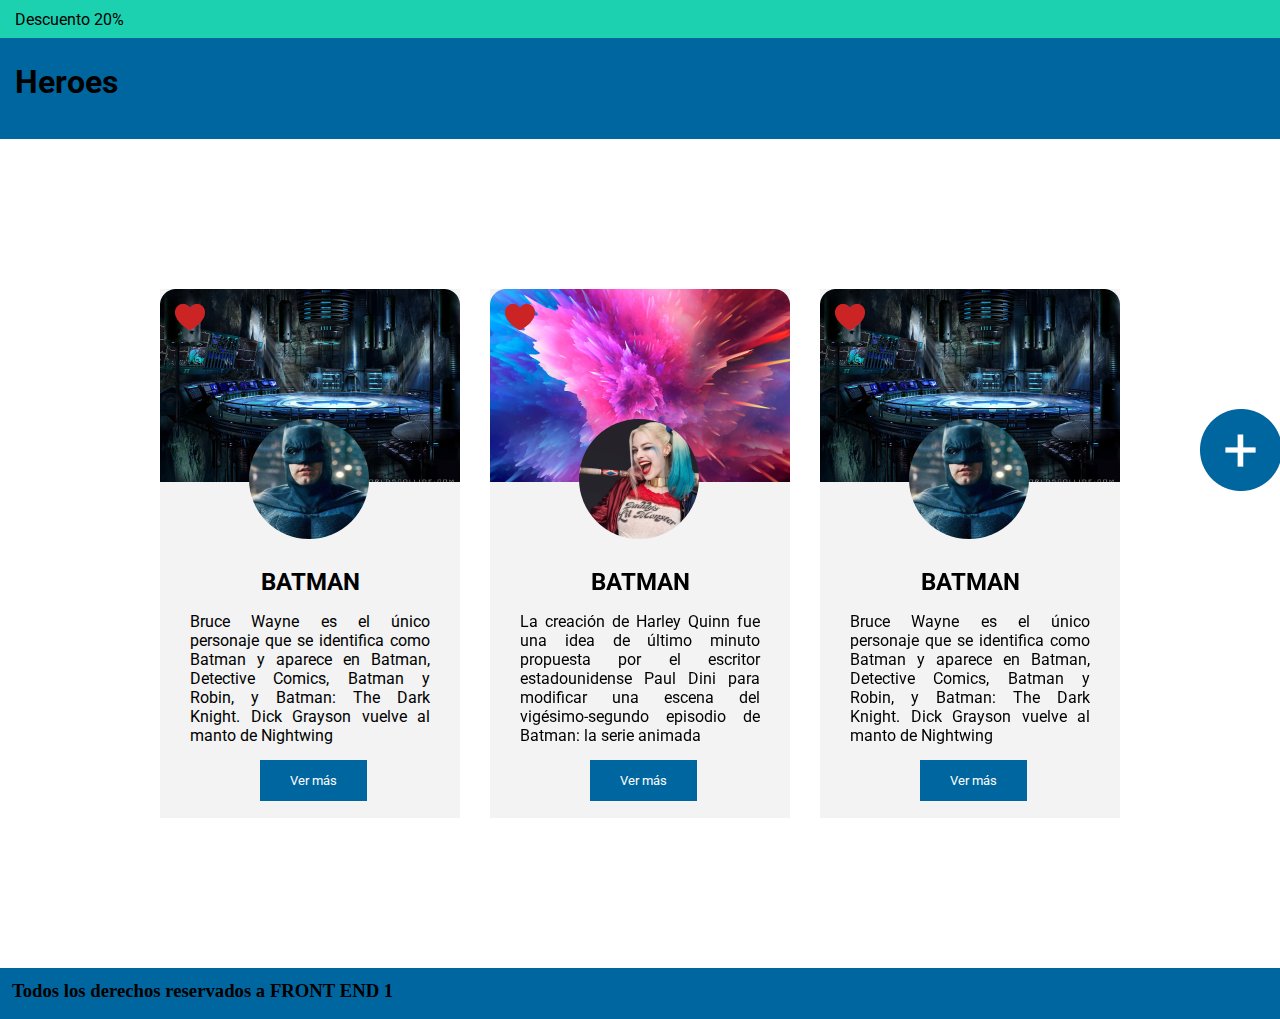
<file: index.html>
<!DOCTYPE html>
<html lang="en">
<head>
    <meta charset="UTF-8">
    <meta http-equiv="X-UA-Compatible" content="IE=edge">
    <meta name="viewport" content="width=device-width, initial-scale=1.0">
    <title>clase 17 formularios pseudo</title>
    <link rel="stylesheet" href="style.css">
</head>

<body>
    
    <p class="encabezado">Descuento 20%</p>

    <header>
        <h1>Heroes</h1>
    </header>

    <main>
        <div class="boton-formulario">
            <a href="formulario.html" target="_blank"><img src="img/button.png" alt="boton-sig"></a>
        </div>
        
        <article class="card1">
            <img class="corazon" src="img/Vector.png" alt="like">
            <img class="personaje" src="img/Batman.png" alt="foto-batman">
            
            <div class="descripcion">
                    <span><h2>BATMAN</h2></span>

                <p>Bruce Wayne es el único personaje que se identifica como Batman y aparece en Batman, Detective
                    Comics,
                    Batman y Robin, y Batman: The Dark Knight. Dick Grayson vuelve al manto de Nightwing
                </p>

                <button class="boton"><a href="#">Ver más</a></button>
            </div>
        </article>

        <article class="card2">
            <img class="corazon" src="img/Vector.png" alt="like">
            <img class="personaje" src="img/Harley.png" alt="foto-Harley">
            
            <div class="descripcion">
                    <span><h2>BATMAN</h2></span>

                <p>La creación de Harley Quinn fue una idea de último minuto propuesta por el escritor estadounidense
                    Paul Dini para modificar una escena del vigésimo-segundo episodio de Batman: la serie animada
                </p>

                <button class="boton"><a href="#">Ver más</a></button>
            </div>
        </article>

        <article class="card3">
            <img class="corazon" src="img/Vector.png" alt="like">
            <img class="personaje" src="img/Batman.png" alt="foto-batman">
            
            <div class="descripcion">
                    <span><h2>BATMAN</h2></span>

                <p>Bruce Wayne es el único personaje que se identifica como Batman y aparece en Batman, Detective
                    Comics,
                    Batman y Robin, y Batman: The Dark Knight. Dick Grayson vuelve al manto de Nightwing
                </p>

                <button class="boton"><a href="#">Ver más</a></button>
            </div>
        </article>
    </main>

    <footer>
        <h3 class="pie-de-pagina">Todos los derechos reservados a FRONT END 1</h3>
    </footer>

</body>
</html>
</file>
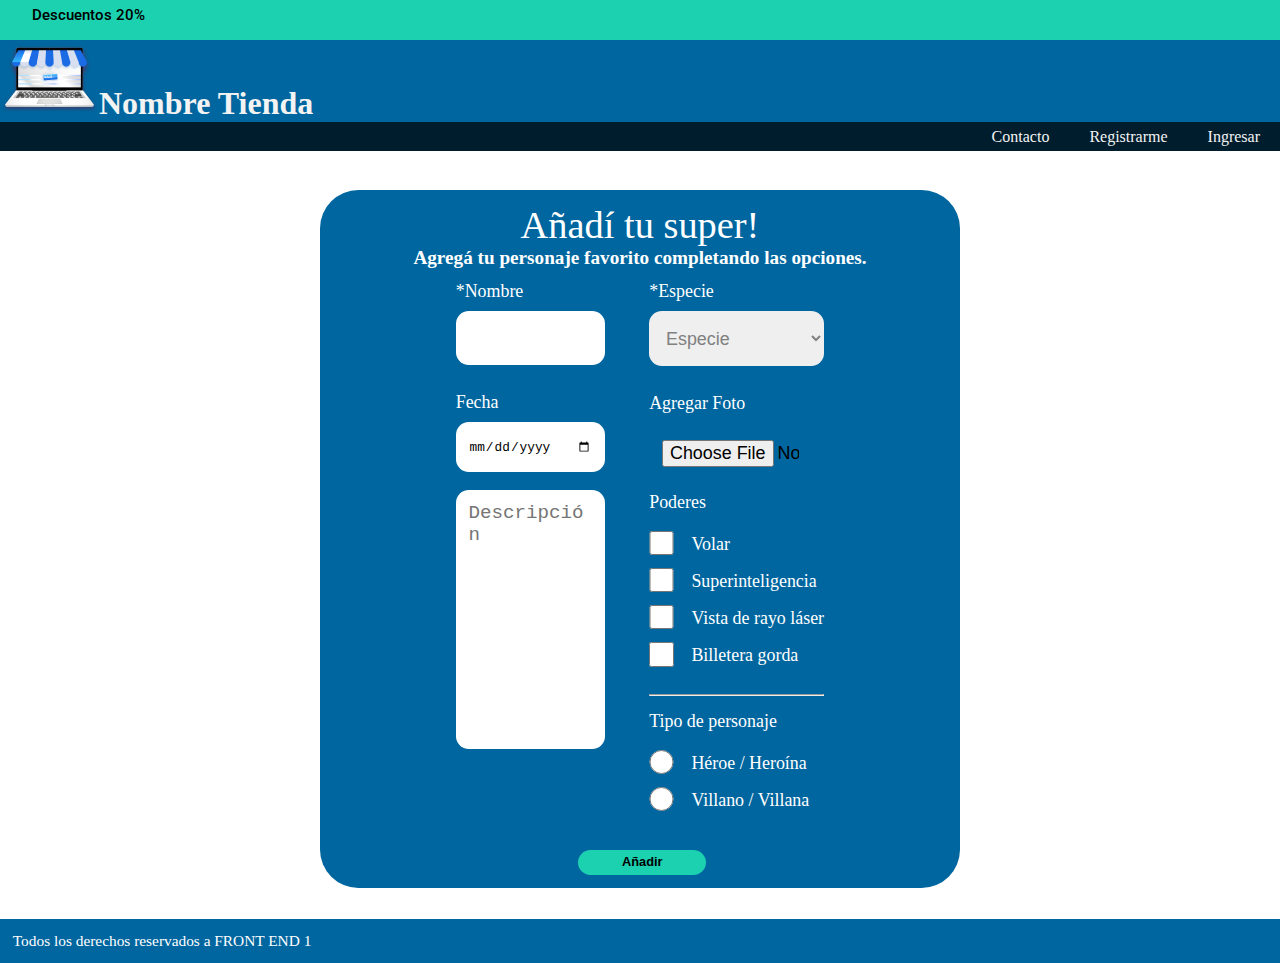
<file: formulario.html>
<!DOCTYPE html>
<html lang="en">

<head>
    <meta charset="UTF-8">
    <meta name="viewport" content="width=device-width, initial-scale=1.0">
    <title>clase 17 formularios pseudo</title>
    <link rel="stylesheet" href="style.css">
</head>

<body>
    <header class="promocion-formulario">Descuentos 20%</header>
    <nav>
        <a style="text-decoration: none;color: inherit;" href="../index.html"><h1><img src="img/Logo (1).png" alt="">Nombre Tienda</h1></a>
        <div>
            <ul type="none">
            <li><span>Contacto</span></li>
            <li><span>Registrarme</span></li>
            <li><span>Ingresar</span></li>
            </ul>
        </div>
    </nav>
    <main>
        <section class="caja-formulario">
            <h2>Añadí tu super!</h2>
            <h3>Agregá tu personaje favorito completando las opciones.</h3>
            <form action="" class="box">
                <div class="box_1">
                    <label for="nombre">*Nombre</label>
                    <input type="text" id="nombre" required>
                    <br><br>
                    <label for="fecha">Fecha</label>
                    <input type="date" name="fecha" id="fecha">
                    <textarea name="descripcion" id="descripcion" cols="30" rows="13" placeholder="Descripción"></textarea>
                </div>
                <div class="box_2">
                    <label for="especie">*Especie</label>
                    <select name="especie" id="especie" required>
                        <option value="" selected disabled>Especie</option>
                        <option value="Humano">Humano</option>
                        <option value="Extraterrestre">Extraterrestre</option>
                        <option value="Mutante">Mutante</option>
                        <option value="Robot">Robot</option>
                        <option value="Desconocida">Desconocida</option>
                    </select>
                    <br><br>
                    <label for="foto">Agregar Foto</label>
                    <input type="file" name="foto" id="foto">
                    <label>Poderes</label>
                    <br><br>
                    <span><input type="checkbox" class="opcion-checkbox" name="volar"><label for="volar">Volar</label></span>
                    <span><input type="checkbox" class="opcion-checkbox" name="superinteligencia"><label for="superinteligencia">Superinteligencia</label></span>
                    <span><input type="checkbox" class="opcion-checkbox" name="vistaderayolaser"><label for="vistaderayolaser">Vista de rayo láser</label></span>
                    <span><input type="checkbox" class="opcion-checkbox" name="billeteragorda"><label for="billeteragorda">Billetera gorda</label></span>
                    <hr>
                    <label>Tipo de personaje</label>
                    <br><br>
                    <span><input type="radio" class="radios" name="tipo" value="heroe" required><label>Héroe / Heroína</label></span>
                    <span><input type="radio" class="radios" name="tipo" value="villano" required><label>Villano / Villana</label></span>
                </div>
                <button class="boton-añadir"> Añadir</button>
            </form>
        </section>
    </main>
    <footer>
        <p>Todos los derechos reservados a FRONT END 1</p>
    </footer>
</body>
</html>
</file>
<file: style.css>
@import url('https://fonts.googleapis.com/css2?family=Dancing+Script:wght@700&family=Roboto&display=swap');

* {
    margin: 0 ;
    padding: 0;
    box-sizing: border-box;
}


.encabezado {
    background-color: #1CD1B0;
    height: 38px;
    padding: 10px 15px;
    font-family: "Roboto";
}

header {
    background-color: #00669F;
    height: 101px;
    padding: 25px 15px;
    font-family: "Roboto";
    position: sticky;
    top: 0;
    z-index:auto;
}

main {
    display: flex;
    position: relative;
    justify-content: center;
}

.boton-formulario {
    display: flex;
    align-items: center;
    justify-content: center;
    position: absolute;
    top: 35%;
    right: 20px;
    background-color: #00669f;
    width: 3%;
    height: 5.5%;
    border-radius: 100%;
}

.card1 {
    background-image: url(img/Fondo\ de\ Batman.png);
    background-repeat: no-repeat;
    display: inline-block;
    position: relative;
    width: 300px;
    height: 529px;
    margin: 150px 15px 150px;
    background-color: #F3F3F3;

}

.card2 {
    background-image: url(img/Fondo\ de\ Harley.png);
    background-repeat: no-repeat;
    display: inline-block;
    position: relative;
    width: 300px;
    height: 529px;
    margin: 150px 15px 150px;
    background-color: #F3F3F3;

}

.card3 {
    background-image: url(img/Fondo\ de\ Batman.png);
    background-repeat: no-repeat;
    display: inline-block;
    position: relative;
    width: 300px;
    height: 529px;
    margin: 150px 15px 150px;
    background-color: #F3F3F3;
}

.personaje {
    border-radius: 50%;
    position: relative;
    left: 55px;
    top: 130px
    
}

.corazon {
    position: relative;
    left: 15px;
    bottom: 78px;
}

.descripcion {
    position: relative;
    top: 130px;
    text-align: justify;
    padding: 30px;
    font-family: "Roboto";
    font-style: normal;
    font-weight: 400;
    font-size: 16px;
    line-height: 19px;
}

span h2 {
    text-align: center;
    padding-bottom: 20px;
}

.boton {
    background-color: #00669F;
    padding: 13px 30px;
    border: 0;
    position: relative;
    top: 15px;
    left: 70px;
}

.boton a {
    font-family: "Roboto";
    color: white;
    text-decoration: none;
}

.pie-de-pagina {
    background-color: #00669F;
    height: 51px;
    padding: 12px;
}

.promocion-formulario {
    background-color: #1CD1B0;
    font-size: 1.2vw;
    font-weight: 500;
    padding: 0.5vw;
    text-indent: 2vw;
    height: 40px;
}

nav {
    position: sticky;
    top: 0;
    background-color: #00669F;
    color: #F3F3F3;
    z-index: auto;
}

nav div ul {
    background-color: #001D2D;
    display: flex;
    justify-content: flex-end;
    align-items: center;
    width: 100%;
    height: 2.3vw;
    bottom: -2.3vw;
    left: 0;
    color: #F3F3F3;
}

nav div ul span {
    margin: 20px;
}

.caja-formulario {
    position: absolute;
    margin-top: 3vw;
    margin-bottom: 5vw;
    background-color: #00669F;
    background-attachment: fixed;
    border-radius: 3vw;
    width: 50%;
    display: flex;
    flex-direction: column;
    align-items: center;
    padding: 1vw;
    color: white;
}

.caja-formulario h2 {
    font-size: 3vw;
    font-weight: 450;
}

.caja-formulario h3 {
    font-size: 1.5vw;
    margin-bottom: 1vw;
}

.box {
    width: 60%;
    display: grid;
    grid-template-columns: 47.5% 47.5%;
    column-gap: 5%;
}

.boton-añadir {
    transition: all ease 0.2s;
    position: relative;
    margin-top: 2vw;
    left: 70%;
    font-size: 1vw;
    font-weight: 900;
    background-color: #1CD1B0;
    height: 2vw;
    width: 10vw;
    border-radius: 1.7vw;
    line-height: 1vw;
    outline: transparent;
    border: transparent;
    cursor: pointer;
}

input, select, label, textarea {
    border-radius: 1vw;
    width: 100%;
    margin: 5% 0;
    font-size: 1.4vw;
    outline: transparent;
    border: transparent;
}

input, select {
    width: calc(100% - 2vw);
    padding: 1.3vw 1vw;
}

input[type=file] {
    color: black;
}

#fecha {
    font-size: 1vw;
}

select {
    color: grey;
    width: 100%;
}

select option {
    color: black;
}

select:valid {
    color: black;
}

textarea {
    width: calc(100% - 2vw);
    padding: 1vw;
    font-size: 1.2vw;
    resize: none;
}

textarea::placeholder {
    font-size: 1.5vw;
}

textarea:focus::placeholder {
    visibility: hidden;
}

.opcion-checkbox, .radios {
    height: 1.9vw;
    width: 1.9vw;
    margin: unset;
    margin-bottom: 1vw;
}

.box span {
    display: block;
    height: fit-content;
}

.box span label {
    position: relative;
    top: -0.4vw;
    left: 1.4vw;
}

hr {
    margin: 1.15vw 0;
}

footer p {
    background-color: #00669F;
    position: relative;
    top: 60vw;
    color: white;
    font-size: 1.2vw;
    padding: 1vw;
}
</file>
